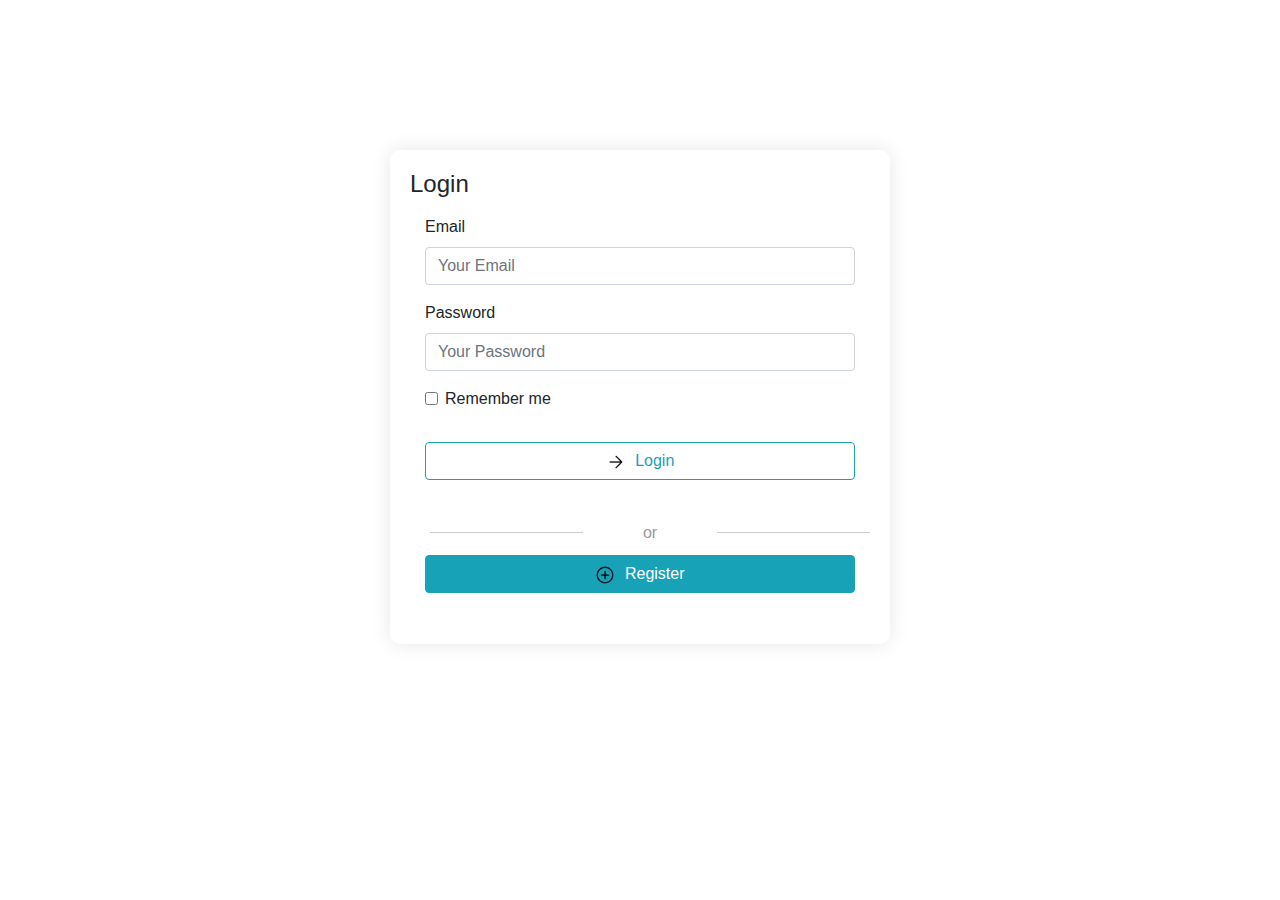
<file: frontend/login/index.html>
<!DOCTYPE html>
<html lang="en">

<head>
    <meta charset="UTF-8">
    <title>CarCare </title>
    <link rel="icon" type="image/x-icon" href="../img/logo-f.png">
    <link rel="stylesheet" href="../css/login.css" type="text/css">
    <link rel="stylesheet" href="../css/bootstrap.min.css" type="text/css">
    <link rel="stylesheet" href="../css/toastr.min.css" type="text/css">

</head>

<body>
    <!-- Form Section Begin -->
    <section class="form-section">
        <div class="container">
            <div id="login_container" class="login_container" style="margin-top: 150px;">
                <form id="login_form">
                    <div class="mb-3">
                        <h4>Login</h4>
                    </div>
                    <div class="mb-3">
                        <div class="form-group col-md-12">
                            <label for="email">Email</label>
                            <input type="text" class="form-control" name="email" id="email" placeholder="Your Email">
                        </div>
                    </div>
                    <div class="mb-3">
                        <div class="form-group col-md-12">
                            <label for="password">Password</label>
                            <input type="password" class="form-control" name="password" id="password"
                                placeholder="Your Password">
                        </div>
                    </div>
                    <div class="col-12">
                        <div class="form-check">
                            <input class="form-check-input" type="checkbox" id="inlineFormCheck">
                            <label class="form-check-label" for="inlineFormCheck">
                                Remember me
                            </label>
                        </div>
                    </div>
                    <div class="separator1"></div>
                    <div class="col-12">
                        <button class="btn btn-outline-info btn-block btn-custom" type="submit">
                            <img src="../img/icons/icon-arrow-right 1.png" alt="Icon"
                                style="width: 20px; height: 20px; margin-right: 5px;">
                            Login</button>

                    </div>
                    <div class="separator1"></div>
                    <div class="separator">
                        <span>or</span>
                    </div>
                    <div class="col-12">
                        <a href="./signup.html">
                            <button class="btn btn-info btn-block btn-custom" type="button">
                                <img src="../img/icons/signup.png" alt="Icon"
                                    style="width: 20px; height: 20px; margin-right: 5px;">
                                Register
                            </button>
                        </a>
                    </div>

                    <div class="separator1"></div>
                </form>
            </div>
        </div>
    </section>
    <!-- Form Section End -->

    <script src="../js/jquery-3.7.1.js"></script>
    <script src="../js/toastr.min.js"></script>
    <script src="../js/jquery.validate.min.js"></script>
    <script src="https://cdn.jsdelivr.net/npm/bootstrap@5.3.0/dist/js/bootstrap.bundle.min.js"></script>

    <script src="../js/bootstrap.min.js"></script>
    <!-- <script src="js/bootstrap.bundle.js"></script> -->



    <script src="../js/form-validate.js"></script>
    <script src="../utils/constants.js"></script>
    <script src="../utils/rest_client.js"></script>
    <script src="../utils/utils.js"></script>

    <script>
        if (Utils.get_from_localstorage("user")) {
            window.location = "../";
        }

        FormValidation.validate("#login_form", {}, function (data) {
            //   Utils.block_ui("#form-container");

            RestClient.post(
                "auth/login",
                data,
                function (response) {
                    Utils.set_to_localstorage("user", response);
                    Utils.set_to_localstorage("token", response.token);
                    window.location = "../";
                    // console.log(response.token);
                },
                function (xhr) {
                    toastr.error(xhr.responseText);
                }
            );

        });
    </script>
</body>

</html>
</file>
<file: frontend/css/login.css>
body {
    font-family: 'Lato', sans-serif;
    background-color: #f4f4f4;

}
h4{
    font-family:sans-serif;
    text-align: left;
    justify-content: flex-start;
}
/* Adjust spacing around form */
.login_container {
    
    max-width: 500px;
    margin: 40px auto; /* More space between header and form */
    padding: 20px;
    background-color: #ffffff;
    border-radius: 10px;
    box-shadow: 0 0 20px rgba(0, 0, 0, 0.1);
    text-align: center; /* Center-align text and form elements */
    
} 

/* Ensure the container aligns to the left */
.form-check {
    text-align: left;
    justify-content: flex-start;
}

/* Button */
.primary-btn {
    display: inline-block;
    font-size: 16px; /* Smaller text size */
    padding: 10px 20px; /* Adjusted padding */
    color: #333; /* Darker text for contrast */
    font-weight: 600;
    background: #f7f7f7; /* White background */
    border: 0.5px solid #333; /* More visible border */
    border-radius: 8px;
    transition: all 0.3s ease;
}

.primary-btn:hover {
    background: #0dbdf2;
    color: #fff; /* Text color change on hover */
}

/*---------------------
  Separator
-----------------------*/

.separator {
    display: flex;
    align-items: center;
    justify-content: center;
    margin: 20px 0px 10px 20px;
}

.separator span {
    padding: 0 60px;
    color: #999;
    background-color: #fff; /* Match the background of the form */
}

.separator::before,
.separator::after {
    content: "";
    flex: 1;
    height: 1px;
    background-color: #ccc;
}
.separator1 {
    display: flex;
    align-items: center;
    justify-content: center;
    margin: 20px 0px 10px 20px;
}

.separator1 span {
    padding: 0 60px;
    color: #ffff;
    background-color: #fff; /* Match the background of the form */
}

.separator1::before,
.separator1::after {
    content: "";
    flex: 1;
    height: 1px;
    background-color: #ffff;
}

.login_container .form-group {
    width: 100%;
    text-align: left; /* Left-align labels and inputs */
}

footer {
    width: 100%; /* Ensure footer spans full width */
    margin-top: 100px; /* Space between form and footer */
    padding: 20px 0; /* Only vertical padding */
    background-color: #1a1a1a; /* Set background color */
    color: #ffffff; /* Set text color */
    position: relative;
    left: 0;
    right: 0;
    margin-left: 0;
    margin-right: 0;
}

.btn-center {
    display: block;
    margin: 20px auto 0;
    text-align: center; /* Center-align button text */
}
</file>
